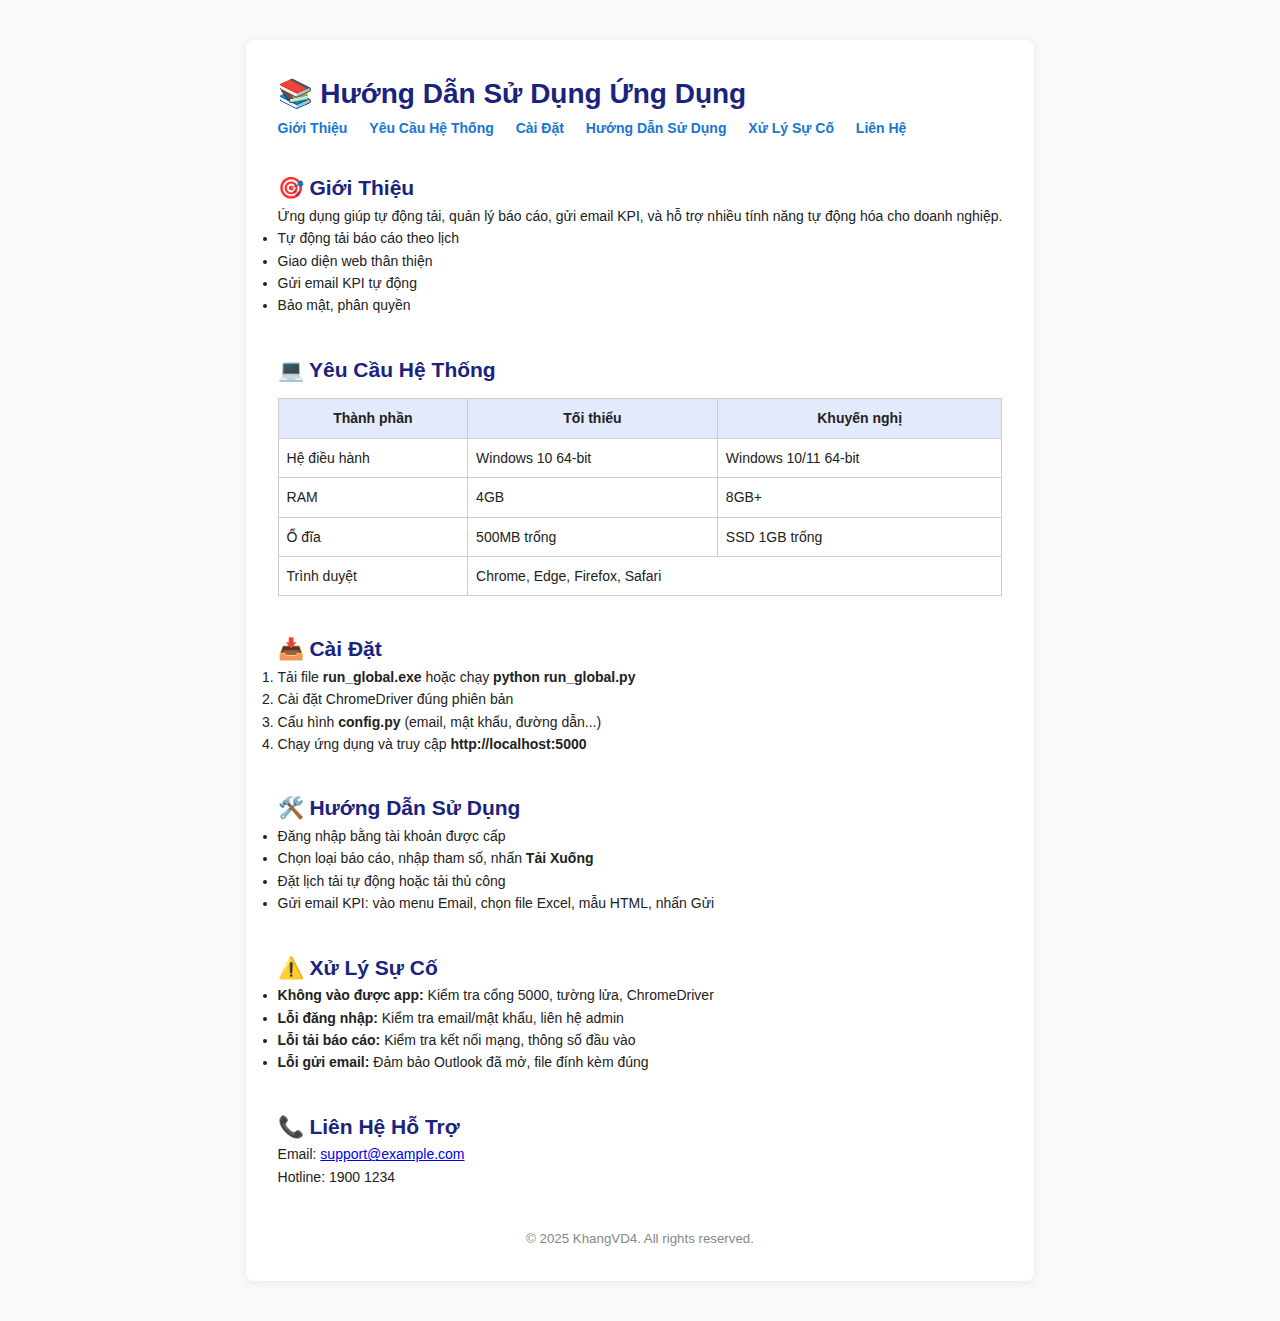
<file: templates/docs.html>
<!DOCTYPE html>
<html lang="vi">
<head>
    <meta charset="UTF-8">
    <title>Hướng Dẫn Sử Dụng Ứng Dụng</title>
    <link rel="stylesheet" href="/static/css/style.css">
    <style>
        body { font-family: Arial, sans-serif; background: #f8f9fa; color: #222; }
        .container { max-width: 900px; margin: 40px auto; background: #fff; border-radius: 8px; box-shadow: 0 2px 8px #0001; padding: 32px; }
        h1, h2, h3 { color: #1a237e; }
        nav { margin-bottom: 32px; }
        nav a { margin-right: 18px; color: #1976d2; text-decoration: none; font-weight: bold; }
        nav a:hover { text-decoration: underline; }
        .section { margin-bottom: 36px; }
        table { border-collapse: collapse; width: 100%; margin: 12px 0; }
        th, td { border: 1px solid #ccc; padding: 8px; }
        th { background: #e3eafc; }
        .footer { margin-top: 40px; color: #888; font-size: 0.95em; text-align: center; }
    </style>
</head>
<body>
<div class="container">
    <h1>📚 Hướng Dẫn Sử Dụng Ứng Dụng</h1>
    <nav>
        <a href="#gioi-thieu">Giới Thiệu</a>
        <a href="#yeu-cau">Yêu Cầu Hệ Thống</a>
        <a href="#cai-dat">Cài Đặt</a>
        <a href="#su-dung">Hướng Dẫn Sử Dụng</a>
        <a href="#xu-ly-su-co">Xử Lý Sự Cố</a>
        <a href="#lien-he">Liên Hệ</a>
    </nav>
    <div class="section" id="gioi-thieu">
        <h2>🎯 Giới Thiệu</h2>
        <p>Ứng dụng giúp tự động tải, quản lý báo cáo, gửi email KPI, và hỗ trợ nhiều tính năng tự động hóa cho doanh nghiệp.</p>
        <ul>
            <li>Tự động tải báo cáo theo lịch</li>
            <li>Giao diện web thân thiện</li>
            <li>Gửi email KPI tự động</li>
            <li>Bảo mật, phân quyền</li>
        </ul>
    </div>
    <div class="section" id="yeu-cau">
        <h2>💻 Yêu Cầu Hệ Thống</h2>
        <table>
            <tr><th>Thành phần</th><th>Tối thiểu</th><th>Khuyến nghị</th></tr>
            <tr><td>Hệ điều hành</td><td>Windows 10 64-bit</td><td>Windows 10/11 64-bit</td></tr>
            <tr><td>RAM</td><td>4GB</td><td>8GB+</td></tr>
            <tr><td>Ổ đĩa</td><td>500MB trống</td><td>SSD 1GB trống</td></tr>
            <tr><td>Trình duyệt</td><td colspan="2">Chrome, Edge, Firefox, Safari</td></tr>
        </table>
    </div>
    <div class="section" id="cai-dat">
        <h2>📥 Cài Đặt</h2>
        <ol>
            <li>Tải file <b>run_global.exe</b> hoặc chạy <b>python run_global.py</b></li>
            <li>Cài đặt ChromeDriver đúng phiên bản</li>
            <li>Cấu hình <b>config.py</b> (email, mật khẩu, đường dẫn...)</li>
            <li>Chạy ứng dụng và truy cập <b>http://localhost:5000</b></li>
        </ol>
    </div>
    <div class="section" id="su-dung">
        <h2>🛠️ Hướng Dẫn Sử Dụng</h2>
        <ul>
            <li>Đăng nhập bằng tài khoản được cấp</li>
            <li>Chọn loại báo cáo, nhập tham số, nhấn <b>Tải Xuống</b></li>
            <li>Đặt lịch tải tự động hoặc tải thủ công</li>
            <li>Gửi email KPI: vào menu Email, chọn file Excel, mẫu HTML, nhấn Gửi</li>
        </ul>
    </div>
    <div class="section" id="xu-ly-su-co">
        <h2>⚠️ Xử Lý Sự Cố</h2>
        <ul>
            <li><b>Không vào được app:</b> Kiểm tra cổng 5000, tường lửa, ChromeDriver</li>
            <li><b>Lỗi đăng nhập:</b> Kiểm tra email/mật khẩu, liên hệ admin</li>
            <li><b>Lỗi tải báo cáo:</b> Kiểm tra kết nối mạng, thông số đầu vào</li>
            <li><b>Lỗi gửi email:</b> Đảm bảo Outlook đã mở, file đính kèm đúng</li>
        </ul>
    </div>
    <div class="section" id="lien-he">
        <h2>📞 Liên Hệ Hỗ Trợ</h2>
        <p>Email: <a href="mailto:support@example.com">support@example.com</a><br>
        Hotline: 1900 1234</p>
    </div>
    <div class="footer">
        &copy; 2025 KhangVD4. All rights reserved.
    </div>
</div>
</body>
</html>
</file>
<file: static/css/style.css>
/* Import Google Fonts */
@import url('https://fonts.googleapis.com/css2?family=Roboto:wght@400;500;700&family=Inter:wght@400;500;700&display=swap');

/* Global Reset & Base Styles */
* {
    margin: 0;
    padding: 0;
    box-sizing: border-box;
}

body {
    font-family: 'Roboto', 'Inter', sans-serif;
    font-size: 14px; /* Main text size */
    line-height: 1.6;
    color: #333333; /* Dark Gray for main text */
    background-color: #F8F9FA; /* White background for main content */
    display: flex;
    min-height: 100vh;
}

/* Sidebar Styles */
#sidebar {
    width: 230px;
    background-color: #EDEFF2; /* Light Gray background */
    border-right: 1px solid #E5E7EB; /* Thin border */
    position: fixed;
    top: 0;
    left: 0;
    height: 100vh;
    padding: 24px 0;
    display: flex;
    flex-direction: column;
    transition: width 0.3s ease;
    z-index: 100;
    overflow-y: auto; /* Add scroll if content exceeds height */
    overflow-x: hidden;
}

/* Sidebar Title */

/* Làm mờ và không cho thao tác khi đang download */
.disabled-during-download {
    opacity: 0.5;
    pointer-events: none;
    background-color: #f5f5f5 !important;
}

/* ===== Notification Popup Styles ===== */

/* Download Timer Styles */
#download-timer {
    position: fixed;
    top: 16px;
    left: 50%;
    right: auto;
    transform: translateX(-50%);
    z-index: 10001;
    background: #222b3a;
    color: #fff;
    font-size: 1.1rem;
    font-weight: 600;
    padding: 10px 28px 10px 16px;
    border-radius: 16px;
    box-shadow: 0 3px 12px rgba(0,0,0,0.16);
    letter-spacing: 1px;
    display: none;
    opacity: 0.97;
    transition: opacity 0.3s, top 0.3s;
    pointer-events: none;
    user-select: none;
}

.notification {
    position: fixed;
    top: 32px;
    right: 32px;
    z-index: 9999;
    min-width: 320px;
    max-width: 420px;
    padding: 20px 32px 20px 56px;
    border-radius: 14px;
    box-shadow: 0 6px 32px rgba(0,0,0,0.18), 0 1.5px 4px rgba(0,0,0,0.10);
    font-size: 1.15rem;
    font-weight: 500;
    color: #fff;
    background: #323c4a;
    opacity: 0;
    pointer-events: none;
    transform: translateY(-24px) scale(0.98);
    transition: opacity 0.3s, transform 0.3s;
    display: flex;
    align-items: center;
    gap: 16px;
}
.notification.show {
    opacity: 1;
    pointer-events: auto;
    transform: translateY(0) scale(1);
}
.notification.success {
    background: linear-gradient(90deg,#00b894 60%,#00cec9 100%);
    color: #fff;
}
.notification.info {
    background: linear-gradient(90deg,#0984e3 60%,#74b9ff 100%);
    color: #fff;
}
.notification.error {
    background: linear-gradient(90deg,#d63031 60%,#e17055 100%);
    color: #fff;
}
.notification.warning {
    background: linear-gradient(90deg,#fdcb6e 60%,#e17055 100%);
    color: #333;
}
.notification .notification-icon {
    position: absolute;
    left: 20px;
    font-size: 1.5em;
    top: 50%;
    transform: translateY(-50%);
    opacity: 0.9;
}
.notification .notification-message {
    flex: 1;
    word-break: break-word;
}
.notification .notification-close {
    background: none;
    border: none;
    color: inherit;
    font-size: 1.5em;
    cursor: pointer;
    margin-left: 12px;
    opacity: 0.7;
    transition: opacity 0.2s;
}
.notification .notification-close:hover {
    opacity: 1;
}

.sidebar-title {
    font-size: 18px; /* Slightly smaller than main title */
    font-weight: 700;
    color: #333333;
    padding: 0 24px 16px 24px;
    text-align: left;
    white-space: nowrap; /* Prevent title wrap during collapse */
}

/* Sidebar Navigation */
#sidebar nav {
    width: 100%;
}

#sidebar ul {
    list-style: none;
    width: 100%;
}

#sidebar ul li {
    margin-bottom: 4px; /* Spacing between items */
}

#sidebar ul li a {
    display: flex;
    align-items: center;
    padding: 10px 24px; /* Padding */
    color: #333333;
    text-decoration: none;
    font-weight: 500;
    font-size: 14px; /* Match body font size */
    border-radius: 0; /* No radius for full width feel */
    transition: background-color 0.2s ease, color 0.2s ease;
    white-space: nowrap; /* Prevent text wrap */
    overflow: hidden; /* Hide text overflow during collapse */
}

#sidebar ul li a:hover {
    background-color: #dde1e6; /* Slightly darker hover */
    color: #00A1B7; /* Primary color on hover */
}

#sidebar ul li a.active {
    background-color: #00A1B7; /* Primary Blue background */
    color: #ffffff; /* White text */
    font-weight: 700; /* Bold active link */
}

#sidebar ul li a .sidebar-icon {
    font-size: 16px; /* Icon size */
    min-width: 20px; /* Ensure space for icon */
    margin-right: 12px; /* Space between icon and text */
    text-align: center;
    transition: margin 0.3s ease; /* Smooth transition */
}

/* Collapsed Sidebar Styles (Optional - if you add a toggle) */
/*
body.sidebar-collapsed #sidebar {
    width: 60px;
}

body.sidebar-collapsed #sidebar .sidebar-title {
    padding: 0 16px 16px 16px;
    text-align: center;
}
body.sidebar-collapsed #sidebar .sidebar-title::before {
     content: "M"; // Or an icon
     font-size: 20px;
}
body.sidebar-collapsed #sidebar .sidebar-title span { display: none; }


body.sidebar-collapsed #sidebar nav ul li a {
    justify-content: center;
    padding: 12px 0;
}

body.sidebar-collapsed #sidebar nav ul li a .sidebar-icon {
    margin-right: 0;
}

body.sidebar-collapsed #sidebar nav ul li a span {
    display: none;
}

body.sidebar-collapsed #main-content {
    margin-left: 60px;
}
*/

/* Main Content Area */
#main-content {
    flex-grow: 1;
    margin-left: 230px; /* Match sidebar width */
    padding: 32px 40px; /* Ample padding */
    background-color: #F8F9FA; /* White background */
    transition: margin-left 0.3s ease; /* Smooth transition if sidebar collapses */
}

.main-title {
    font-size: 24px; /* Title size */
    font-weight: 700;
    color: #333333;
    margin-bottom: 24px;
    text-align: left;
}

/* Suggestion Cards Section */
.suggestion-cards {
    display: flex;
    flex-wrap: wrap; /* Allow cards to wrap on smaller screens */
    gap: 24px; /* Space between cards */
    margin-bottom: 32px;
}

.card {
    background: #ffffff; /* White card background */
    border: 1px solid #E5E7EB; /* Subtle border */
    border-radius: 8px; /* Rounded corners */
    padding: 20px 24px;
    display: flex;
    align-items: flex-start; /* Align icon/content top */
    gap: 16px; /* Space between icon and content */
    flex: 1 1 250px; /* Allow cards to grow/shrink, base width 250px */
    min-width: 220px; /* Minimum width */
    box-shadow: 0 1px 3px rgba(0, 0, 0, 0.05); /* Subtle shadow */
    transition: box-shadow 0.2s ease, border-color 0.2s ease;
    position: relative; /* For button positioning if needed */
}

.card:hover {
    box-shadow: 0 4px 12px rgba(0, 0, 0, 0.08);
    border-color: #d1d5db;
}

.card-icon {
    font-size: 28px; /* Icon size */
    color: #00A1B7; /* Primary Blue */
    margin-top: 2px; /* Align icon nicely with text */
}

.card-content {
    flex-grow: 1;
}

.card-title {
    font-size: 16px; /* Card title size */
    font-weight: 700;
    margin-bottom: 4px;
    color: #333333;
}

.card-description {
    font-size: 12px; /* Subtext size */
    color: #6B7280; /* Light Gray for subtext */
    margin-bottom: 12px;
}

.card-button {
    background-color: #00A1B7; /* Primary Blue */
    color: #ffffff;
    border: none;
    padding: 6px 14px;
    border-radius: 6px;
    font-size: 13px;
    font-weight: 500;
    cursor: pointer;
    text-decoration: none;
    transition: background-color 0.2s ease;
    margin-left: auto; /* Push button to the right if needed within flex */
    align-self: flex-end; /* Align button bottom right */
    margin-top: auto; /* Push to bottom */
}

.card-button:hover {
    background-color: #0089a7; /* Darker blue on hover */
}


/* Main Panel Styles */
.main-panel {
    background-color: #ffffff;
    border-radius: 8px;
    border: 1px solid #E5E7EB;
    padding: 24px 32px;
    margin-bottom: 32px;
    box-shadow: 0 1px 3px rgba(0, 0, 0, 0.05);
}

.main-panel h2 {
    font-size: 20px; /* Section titles within panels */
    font-weight: 700;
    margin-bottom: 8px;
}

.main-panel p.subtext {
    font-size: 12px;
    color: #6B7280;
    margin-bottom: 20px;
}

.divider {
    border: none;
    border-top: 1px solid #E5E7EB;
    margin: 24px 0;
}

/* Form Group Styling */
.form-group {
    margin-bottom: 20px;
    max-width: 550px; /* Limit width for readability */
}

.form-group label {
    display: block;
    font-size: 14px;
    font-weight: 500;
    color: #333333;
    margin-bottom: 6px;
}

.form-group input[type="text"],
.form-group input[type="password"],
.form-group input[type="date"],
.form-group input[type="datetime-local"],
.form-group input[type="number"],
.form-group input[type="file"],
.form-group select,
.form-group textarea {
    width: 100%;
    padding: 9px 12px;
    border: 1px solid #ced4da; /* Slightly darker border */
    border-radius: 6px;
    font-size: 14px;
    color: #333333;
    background-color: #ffffff;
    transition: border-color 0.2s ease, box-shadow 0.2s ease;
}
.form-group textarea {
    min-height: 80px;
    resize: vertical;
}

.form-group input:focus,
.form-group select:focus,
.form-group textarea:focus {
    outline: none;
    border-color: #00A1B7;
    box-shadow: 0 0 0 2px rgba(0, 161, 183, 0.2); /* Focus ring */
}
.form-group input[type="file"] {
    padding: 5px; /* Adjust file input padding */
     background-color: #F8F9FA;
}
/* Input inside table needs slight adjustment */
.data-table input,
.data-table select {
    padding: 6px 8px; /* Smaller padding inside table */
    font-size: 13px;
    width: 100%; /* Ensure they fill the cell */
    border-radius: 8px; /* Bo tròn giống style chung */
    border: 1px solid #ced4da;
    background: #fff;
    transition: border-color 0.2s ease, box-shadow 0.2s ease;
}
.data-table input:focus,
.data-table select:focus {
    outline: none;
    border-color: #00A1B7;
    box-shadow: 0 0 0 2px rgba(0, 161, 183, 0.15);
}


/* Configuration Management Spacing */
.config-management-block {
    margin-bottom: 32px;
    background: #fff;
    border-radius: 8px;
    box-shadow: 0 2px 8px rgba(0,0,0,0.04);
    padding: 28px 28px 18px 28px;
    max-width: 480px;
}
.config-management-block h2 {
    margin-bottom: 16px;
    font-size: 20px;
    font-weight: 700;
    color: #000000;
}
.config-management-block .form-group {
    margin-bottom: 18px;
    text-align: left; /* Canh l  tr i */
}
.config-management-block label {
    margin-bottom: 7px;
}
.config-management-block input[type="text"] {
    margin-bottom: 10px;
}

.btn-group-config {
    display: flex;
    gap: 12px;
    margin-top: 8px;
}

/* Button Styles */
button {
    background-color: #00A1B7; /* Primary Blue */
    color: #ffffff;
    border: none;
    padding: 9px 18px;
    border-radius: 6px;
    font-size: 14px;
    font-weight: 500;
    cursor: pointer;
    transition: background-color 0.2s ease, box-shadow 0.2s ease;
    display: inline-flex; /* Align icon and text */
    align-items: center;
    gap: 6px; /* Space between icon and text */
    vertical-align: middle; /* Align nicely with inputs */
}

button:hover {
    background-color: #0089a7; /* Darker blue */
    box-shadow: 0 2px 5px rgba(0, 0, 0, 0.1);
}

button:disabled {
    background-color: #adb5bd; /* Gray for disabled */
    cursor: not-allowed;
    opacity: 0.7;
}

button.delete-button {
    background-color: #dc3545; /* Red for delete */
}
button.delete-button:hover {
    background-color: #c82333;
}
button.remove-row-button {
     background: none;
     border: none;
     color: #dc3545; /* Red icon */
     padding: 4px;
     font-size: 16px;
 }
 button.remove-row-button:hover {
     color: #a1212c;
     background: none;
     box-shadow: none;
 }

/* Table Controls (Search, Add button) */
.table-controls {
    display: flex;
    justify-content: space-between;
    align-items: center;
    margin-bottom: 16px;
    flex-wrap: wrap; /* Wrap if needed */
    gap: 10px;
}

.table-search {
    padding: 8px 12px;
    border: 1px solid #ced4da;
    border-radius: 6px;
    font-size: 14px;
    width: 100%; /* Full width on small screens */
    max-width: 300px; /* Limit width on larger screens */
}
.table-search:focus {
     outline: none;
    border-color: #00A1B7;
    box-shadow: 0 0 0 2px rgba(0, 161, 183, 0.2); /* Focus ring */
}

/* Active Downloads Session Expand/Collapse */
.expand-btn {
    background: none;
    border: none;
    font-size: 1.2em;
    cursor: pointer;
    color: #222b3a;
    padding: 2px 8px;
    outline: none;
    transition: color 0.2s;
}
.expand-btn:hover {
    color: #00A1B7;
}
.session-detail-row {
    background: #f7fafc;
}
.report-list-detail {
    margin: 10px 0 10px 32px;
}
.report-list-table {
    margin-top: 4px;
    background: #fff;
    border-radius: 6px;
    box-shadow: 0 1px 4px rgba(0,0,0,0.04);
    width: auto;
}
.report-list-table th, .report-list-table td {
    padding: 6px 12px;
    font-size: 13px;
    text-align: left;
}
.report-list-table th {
    background: #e3eaf2;
    font-weight: 600;
}
.report-list-table td {
    background: #fff;
}
/* Data Table Styles */
.table-responsive {
    overflow-x: auto; /* Enable horizontal scroll on small screens */
    width: 100%;
    margin-bottom: 20px; /* Space below table */
}

.data-table {
    width: 100%;
    border-collapse: collapse; /* Remove space between borders */
    background-color: #ffffff;
    border-radius: 8px; /* Apply radius to container if needed, or style first/last cells */
    overflow: hidden; /* Clip content to border-radius */
    box-shadow: 0 1px 3px rgba(0, 0, 0, 0.05);
    border: 1px solid #E5E7EB; /* Add outer border */
}

.data-table th,
.data-table td {
    padding: 10px 12px; /* Cell padding */
    text-align: left;
    vertical-align: middle; /* Align content vertically */
    border-bottom: 1px solid #E5E7EB; /* Horizontal lines */
    font-size: 14px;
    color: #333333;
}

.data-table th {
    font-weight: 700; /* Bold headers */
    background-color: #F8F9FA; /* Very light gray header */
    white-space: nowrap; /* Prevent header text wrap */
}

.data-table tbody tr:hover {
    background-color: #f1f3f5; /* Subtle hover effect */
}

/* Last row no border */
.data-table tbody tr:last-child td {
    border-bottom: none;
}

/* Style for subtext within table cells */
.data-table td.subtext {
    font-size: 12px;
    color: #6B7280;
}
.data-table td .status-success {
    color: #198754; /* Green for success */
    font-weight: 500;
}
.data-table td .status-failed {
    color: #dc3545; /* Red for failed */
    font-weight: 500;
}

/* Region Selection Styling */
#region-selection {
    border: 1px dashed #aed6f1;
    background-color: #eaf2f8;
    padding: 16px;
    border-radius: 6px;
    margin-top: 16px;
    max-width: 550px; /* Match form group width */
}
#region-selection label { /* Main label */
    font-weight: 500;
    margin-bottom: 10px;
}
#region-selection div { /* Container for checkbox + label */
     display: inline-block; /* Arrange checkboxes inline */
     margin-right: 20px;
     margin-bottom: 8px;
 }
 #region-selection input[type="checkbox"] {
     margin-right: 6px;
     vertical-align: middle;
 }
 #region-selection label[for^="region-"] { /* Individual checkbox labels */
     font-weight: 400;
     font-size: 14px;
     display: inline; /* Allow inline display */
     margin-bottom: 0;
 }

/* Status/Log Messages Area */
#status-messages, #email-status-messages {
    background-color: #f8f9fa;
    border: 1px solid #E5E7EB;
    border-radius: 6px;
    padding: 12px 16px;
    min-height: 100px;
    max-height: 250px; /* Limit height and allow scroll */
    overflow-y: auto;
    font-size: 13px;
    line-height: 1.5;
    margin-top: 16px;
}
#status-messages p, #email-status-messages p {
    margin-bottom: 5px;
    word-wrap: break-word; /* Wrap long lines */
}
#status-messages p:last-child, #email-status-messages p:last-child {
    margin-bottom: 0;
}
#status-messages p.error-message, #email-status-messages p.error-message {
    color: #dc3545;
    font-weight: 500;
}
#status-messages p.success-message, #email-status-messages p.success-message {
    color: #198754;
    font-weight: 500;
}
#status-messages p.info-message, #email-status-messages p.info-message {
    color: #0d6efd; /* Blue for info */
}


/* Loading Indicator */
#loading-indicator, #email-loading-indicator {
    margin-left: 10px;
    font-size: 14px;
    color: #6B7280;
}
#loading-indicator i, #email-loading-indicator i {
    margin-left: 5px;
}

/* Log Panel Specific Styles */
.log-header {
    display: flex;
    justify-content: space-between;
    align-items: center;
    margin-bottom: 8px; /* Space between title and subtext */
}
.log-header h2 {
    margin-bottom: 0; /* Remove default margin */
}
.log-summary-container {
    display: flex;
    flex-wrap: wrap;
    gap: 16px;
    align-items: center;
    padding: 16px;
    background-color: #f8f9fa;
    border-radius: 6px;
    margin-bottom: 20px;
    border: 1px solid #E5E7EB;
}
.summary-item {
    font-size: 14px;
    font-weight: 500;
}
.summary-item.success span { color: #198754; }
.summary-item.failed span { color: #dc3545; }

.chart-container {
    width: 100px; /* Adjust size as needed */
    height: 100px;
    margin-left: auto; /* Push chart to the right */
}
#status-chart {
     max-width: 100%;
     max-height: 100%;
 }

/* Scheduling Panel Specific Styles */
.scheduling-config, .active-schedules {
    margin-bottom: 24px;
}
.active-schedules h3 {
    font-size: 18px;
    font-weight: 700;
    margin-bottom: 12px;
    border-top: 1px solid #E5E7EB;
    padding-top: 20px;
}
#schedules-list td {
     padding: 10px 12px;
     font-size: 14px;
 }
#schedules-list .schedule-config-name {
    font-weight: 500;
}
#schedules-list .schedule-time {
    font-size: 13px;
    color: #6B7280;
}
#schedules-list .cancel-schedule-button {
     background-color: transparent;
     color: #dc3545;
     padding: 2px 5px;
     font-size: 13px;
 }
 #schedules-list .cancel-schedule-button:hover {
     background-color: #fbeeee;
 }

/* Notification Popup */
.notification {
    position: fixed;
    top: 20px;
    right: 20px;
    background-color: #ffffff; /* White background */
    color: #333333;
    padding: 12px 20px;
    border-radius: 8px;
    box-shadow: 0 4px 12px rgba(0, 0, 0, 0.15);
    z-index: 1050; /* High z-index */
    display: none; /* Hidden by default */
    align-items: center;
    font-size: 14px;
    border-left: 4px solid #00A1B7; /* Default: Info/Success Blue */
}
.notification.success { border-left-color: #198754; } /* Green for success */
.notification.error { border-left-color: #dc3545; } /* Red for error */
.notification.warning { border-left-color: #ffc107; } /* Yellow for warning */

.notification.show {
    display: flex; /* Use flex to align close button */
}

.notification-message {
    flex-grow: 1;
    margin-right: 15px;
}

.notification-close {
    background: none;
    border: none;
    color: #6B7280;
    font-size: 20px;
    line-height: 1;
    cursor: pointer;
    padding: 0 5px;
    opacity: 0.7;
}
.notification-close:hover {
    opacity: 1;
    color: #333333;
}

/* Responsive Adjustments */
@media (max-width: 992px) {
    #sidebar {
        /* Consider collapsing the sidebar here if needed */
        width: 200px;
    }
     #main-content {
        margin-left: 200px;
        padding: 24px 32px;
    }
    .card {
        flex-basis: calc(50% - 12px); /* Two cards per row */
    }
}

@media (max-width: 768px) {
     #sidebar {
        width: 60px; /* Collapse sidebar */
        padding-top: 60px; /* Adjust padding for potential top icon */
    }
    #sidebar .sidebar-title {
         /* Hide text title, maybe show an icon */
         text-align: center;
         padding: 0 10px 16px 10px;
         font-size: 0; /* Hide text */
     }
     #sidebar .sidebar-title::before {
         content: '\f0c9'; /* Font Awesome bars icon */
         font-family: 'Font Awesome 6 Free';
         font-weight: 900;
         font-size: 20px;
         color: #333;
     }

    #sidebar nav ul li a {
        justify-content: center;
        padding: 12px 0;
    }

    #sidebar nav ul li a .sidebar-icon {
        margin-right: 0;
        font-size: 18px;
    }

    #sidebar nav ul li a span {
        display: none; /* Hide text labels */
    }

    #main-content {
        margin-left: 60px; /* Adjust margin for collapsed sidebar */
        padding: 24px;
    }
    .suggestion-cards {
        gap: 16px;
    }
    .card {
        flex-basis: 100%; /* One card per row */
    }
    .main-title {
        font-size: 22px;
    }
    .main-panel h2 {
        font-size: 18px;
    }
    .table-controls {
        flex-direction: column;
        align-items: stretch;
    }
    .table-search {
        max-width: none; /* Full width */
    }
    .log-summary-container {
        flex-direction: column;
        align-items: flex-start;
    }
    .chart-container {
        margin-left: 0;
        margin-top: 10px;
        align-self: center;
    }
}
</file>
